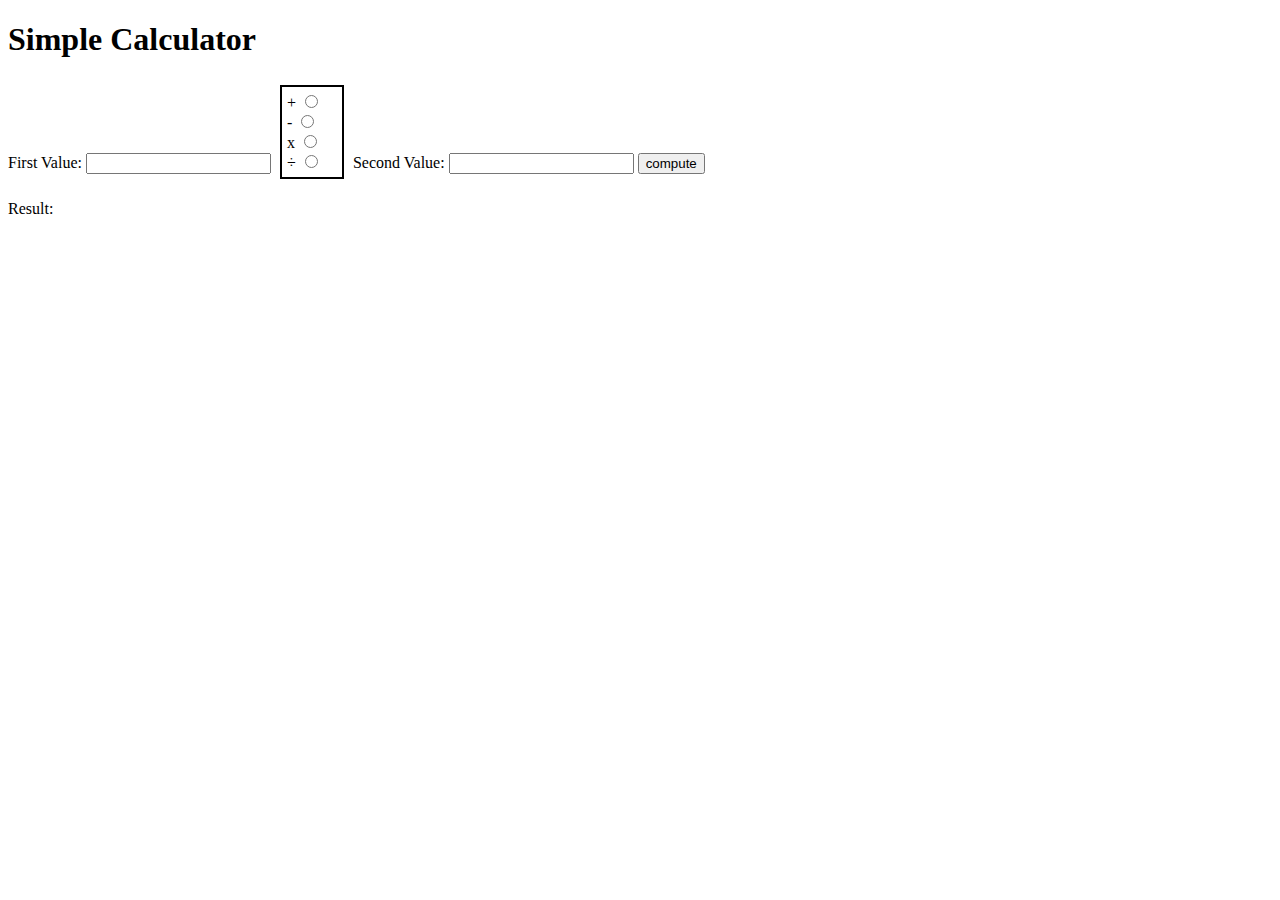
<file: HW3/index.html>
<!DOCTYPE html>

<html lang="en">
    <head>
        <title>Simple Calculator</title>
        <meta charset="UTF-8" />
        <link rel="stylesheet" type="text/css" href="page.css">
        <script src="calculator.js" defer></script>
    </head>

    <body>
        <header>
            <h1>Simple Calculator</h1>
        </header>

        <form>
            <label for="value1">First Value: </label>
            <input type="text" name="first_value" id="value1" required>
            <div id="operation">
                <label for="r1">+</label>
                <input type="radio" value="+" name="op" id="r1" required> <br>
                <label for="r2">-</label>
                <input type="radio" value="-" name="op" id="r2"> <br>
                <label for="r3">x</label>
                <input type="radio" value="*" name="op" id="r3"> <br>
                <label for="r4">&divide;</label>
                <input type="radio" value="/" name="op" id="r4">
            </div>
            <label for="value2">Second Value: </label>
            <input type="text" name="second_value" id="value2" required>
            <input type="button" value="compute" onclick="main();">
        </form>

        <p id="result">
            Result: 
        </p>
    </body>
</html>
</file>
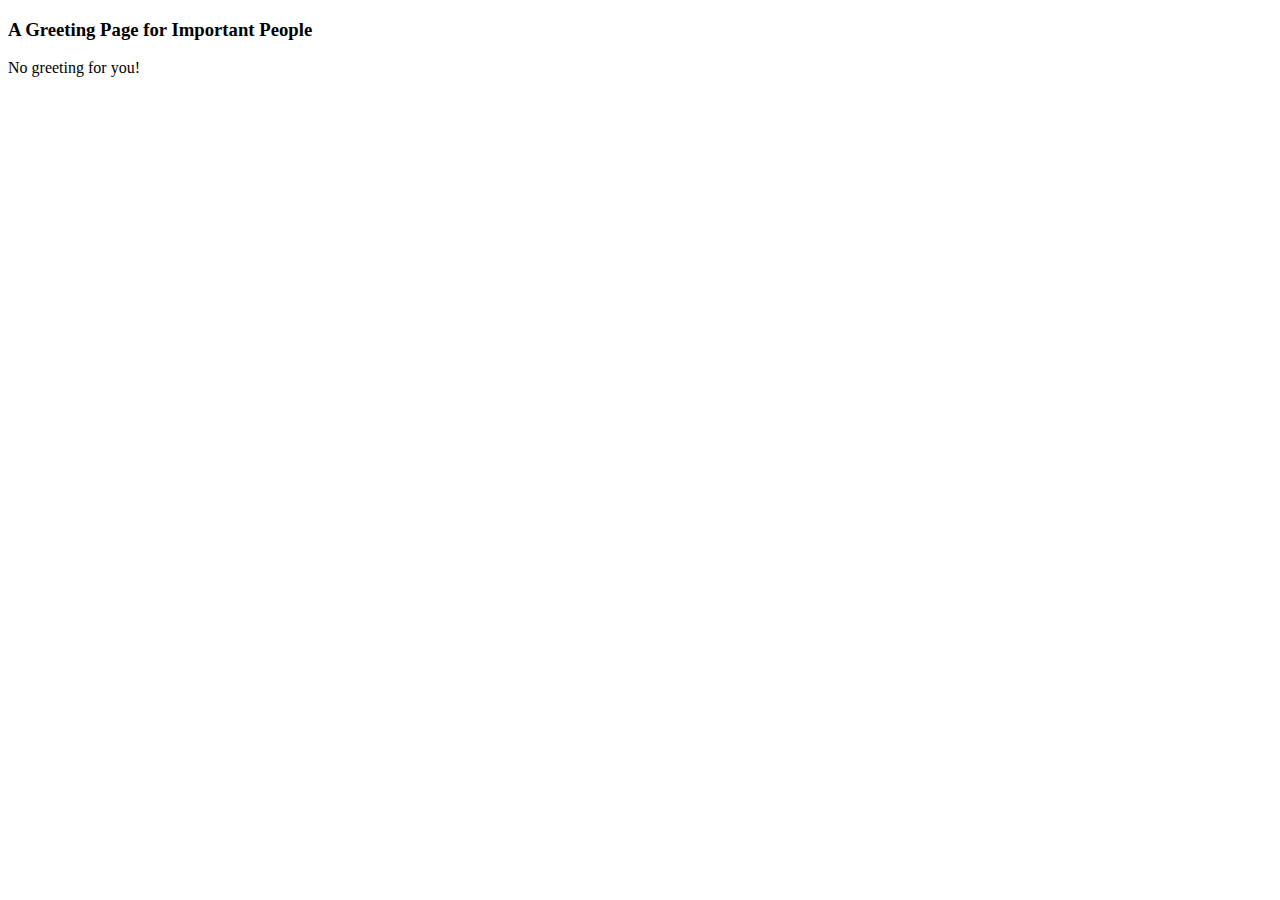
<file: HW4/index.html>
<!DOCTYPE html>
<html lang="en">
    <head>
        <meta charset="UTF-8" />
        <title>HW4</title>
        <script src="page.js" defer></script>
        <link rel="stylesheet" type="text/css" href="page.css">
    </head>

    <body>
        <header>
            <!-- the initial message -->
            <h3>A Greeting Page for Important People</h3>
        </header>
        <main>
            <div id="greeting">

            </div>
        </main>
    </body>
</html>
</file>
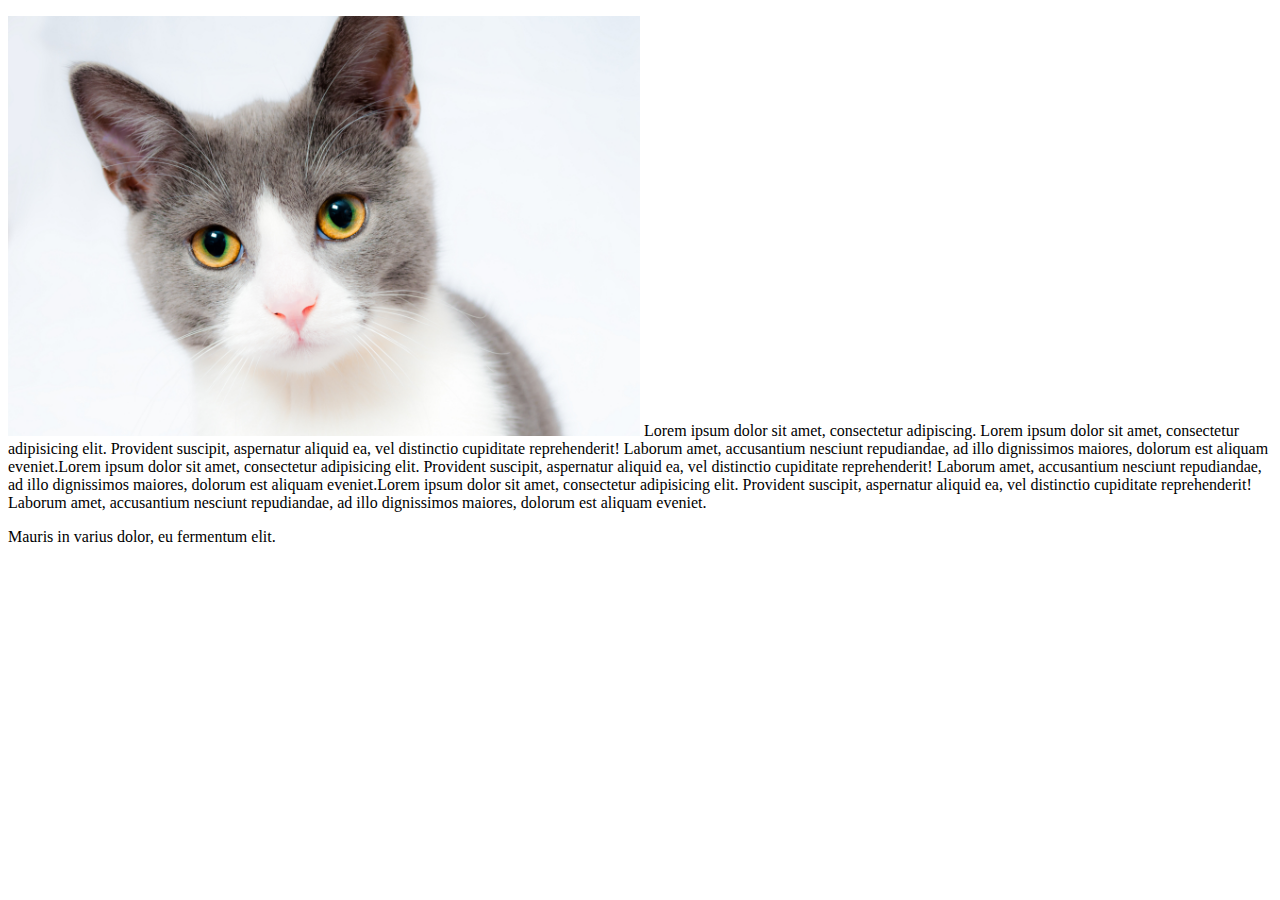
<file: Participation/week4/index.html>
<!DOCTYPE html>
<html>
	<head>
		<meta charset="UTF-8" />
	</head>
	<body>
		<p>
			<img src="cat.jpg" alt="cat pic" width="50%" />
			Lorem ipsum dolor sit amet, consectetur adipiscing.
			Lorem ipsum dolor sit amet, consectetur adipisicing elit. Provident suscipit, aspernatur aliquid ea, vel distinctio cupiditate reprehenderit! Laborum amet, accusantium nesciunt repudiandae, ad illo dignissimos maiores, dolorum est aliquam eveniet.Lorem ipsum dolor sit amet, consectetur adipisicing elit. Provident suscipit, aspernatur aliquid ea, vel distinctio cupiditate reprehenderit! Laborum amet, accusantium nesciunt repudiandae, ad illo dignissimos maiores, dolorum est aliquam eveniet.Lorem ipsum dolor sit amet, consectetur adipisicing elit. Provident suscipit, aspernatur aliquid ea, vel distinctio cupiditate reprehenderit! Laborum amet, accusantium nesciunt repudiandae, ad illo dignissimos maiores, dolorum est aliquam eveniet.
		</p>
		<p>
			Mauris in varius dolor, eu fermentum elit.
		</p>
	</body>
</html>
</file>
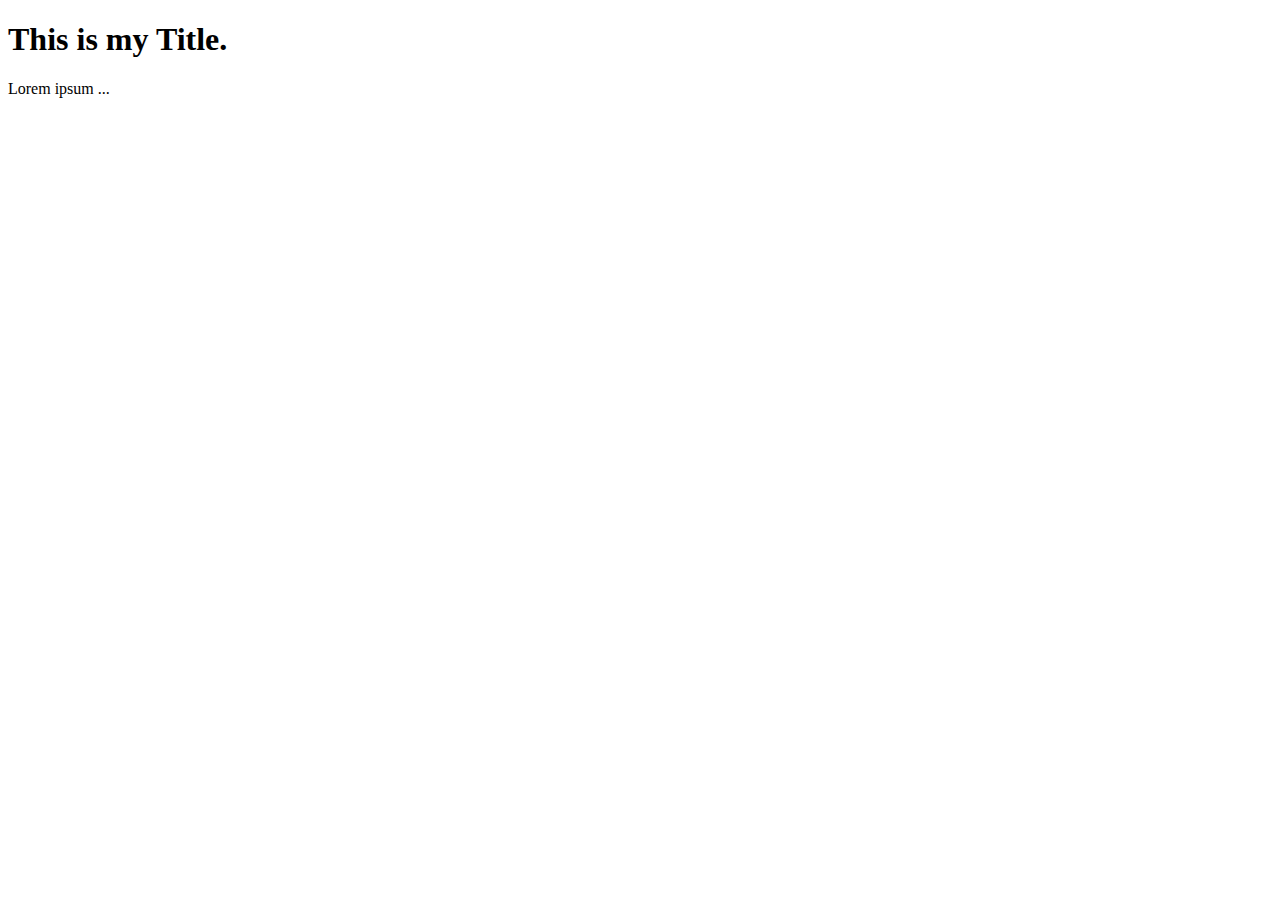
<file: Participation/week5/index.html>
<!DOCTYPE html>

<html>
    <head>
        <script src="exercise.js"></script>
    </head>
    <body>
        <h1 id="title">
            This is my Title.
        </h1>
        <p id="paragraph">
            Lorem ipsum ...
        </p>
    </body>
</html>
</file>
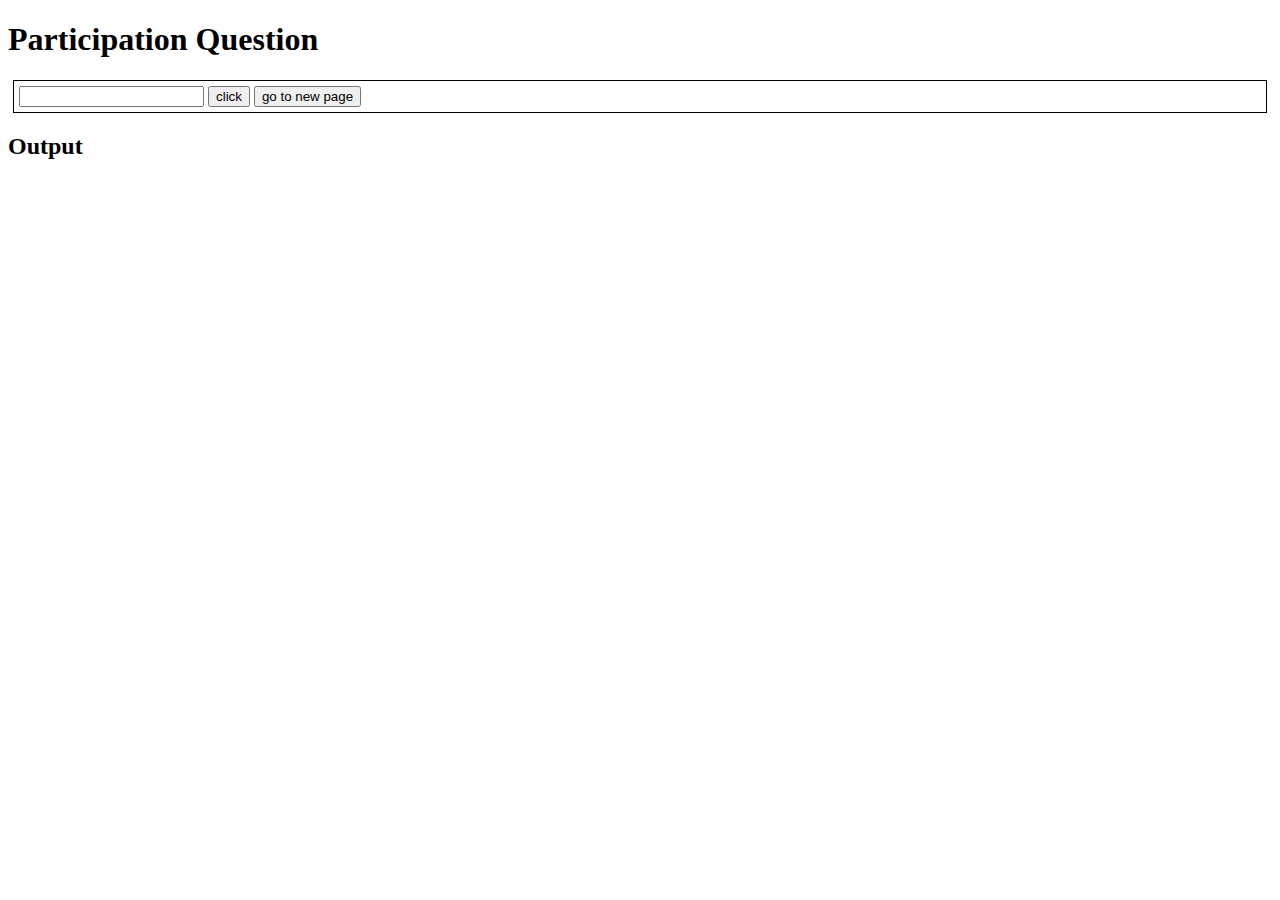
<file: Participation/week6/index.html>
<!DOCTYPE html>

<html>
    <head>
        <script src="page.js"></script>
        <style>
            #submission {
                border: 1px solid black;
                margin: 5px;
                padding: 5px;
            }
        </style>
    </head>

    <body>
        <h1>Participation Question</h1>
        <div id="submission">
            <input type="text" name="value1" id="value" required>
            <input type="button" name="click" value="click" onclick=main()>
            <input type="button" name="newpage" value="go to new page" onclick=newpage()>
        </div>
        <h2>Output</h2>
        <p id="result"></p>
    </body>
</html>
</file>
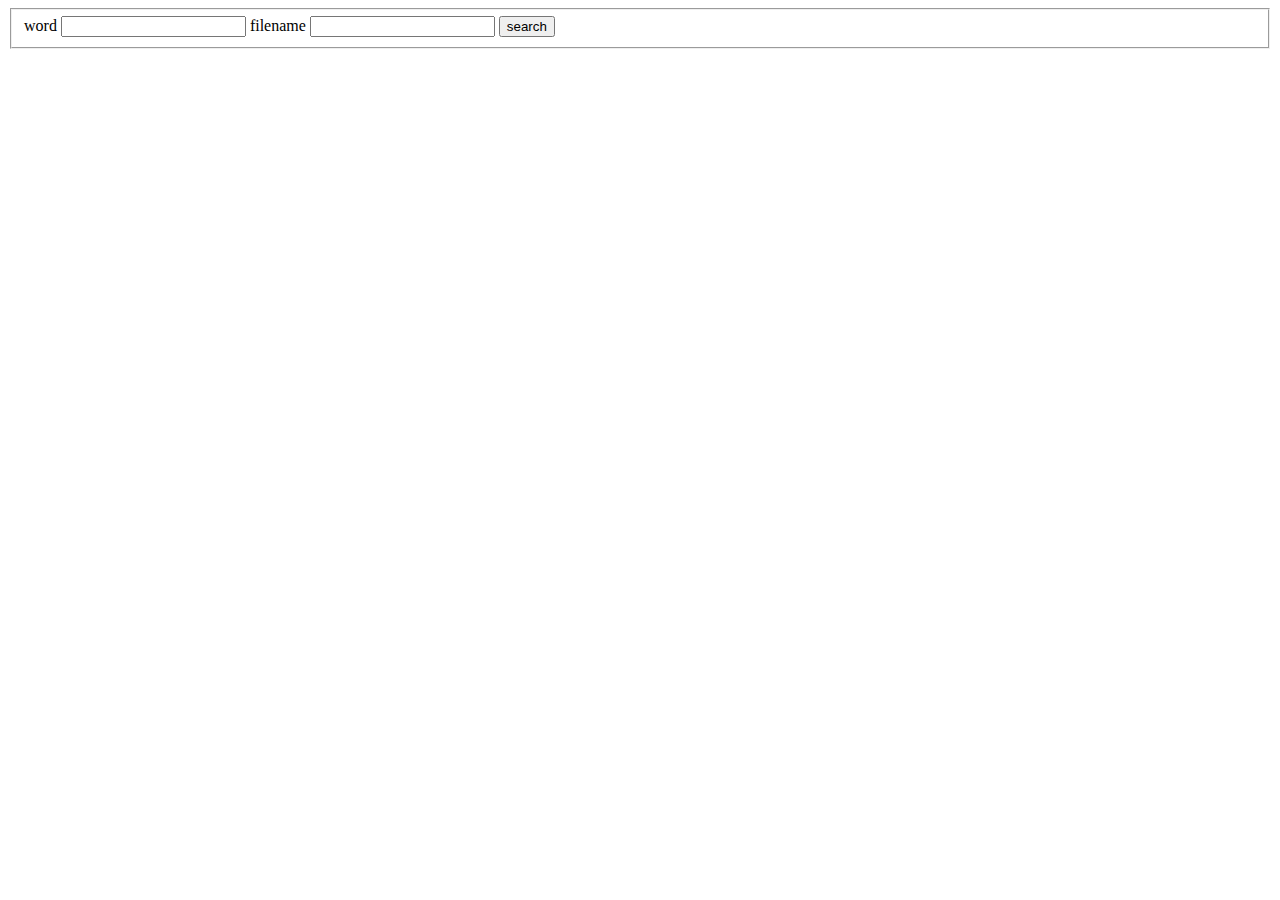
<file: Participation/week8/index.html>
<!DOCTYPE html>
<html lang="en">
    <head>
        <meta charset="UTF-8">
        <script src="page.js" defer></script>
    </head>

    <main>
        <form>
            <fieldset>
                <label for="word">word</label>
                <input id="word" type="text" name="word" value=" " required>
                <label for="file">filename</label>
                <input id="file" type="text" name="file" required>
                <input type="button" name="search" value="search" onclick="loadDoc();">
            </fieldset>
        </form>

        <p id="result"></p>
    </main>
</html>
</file>
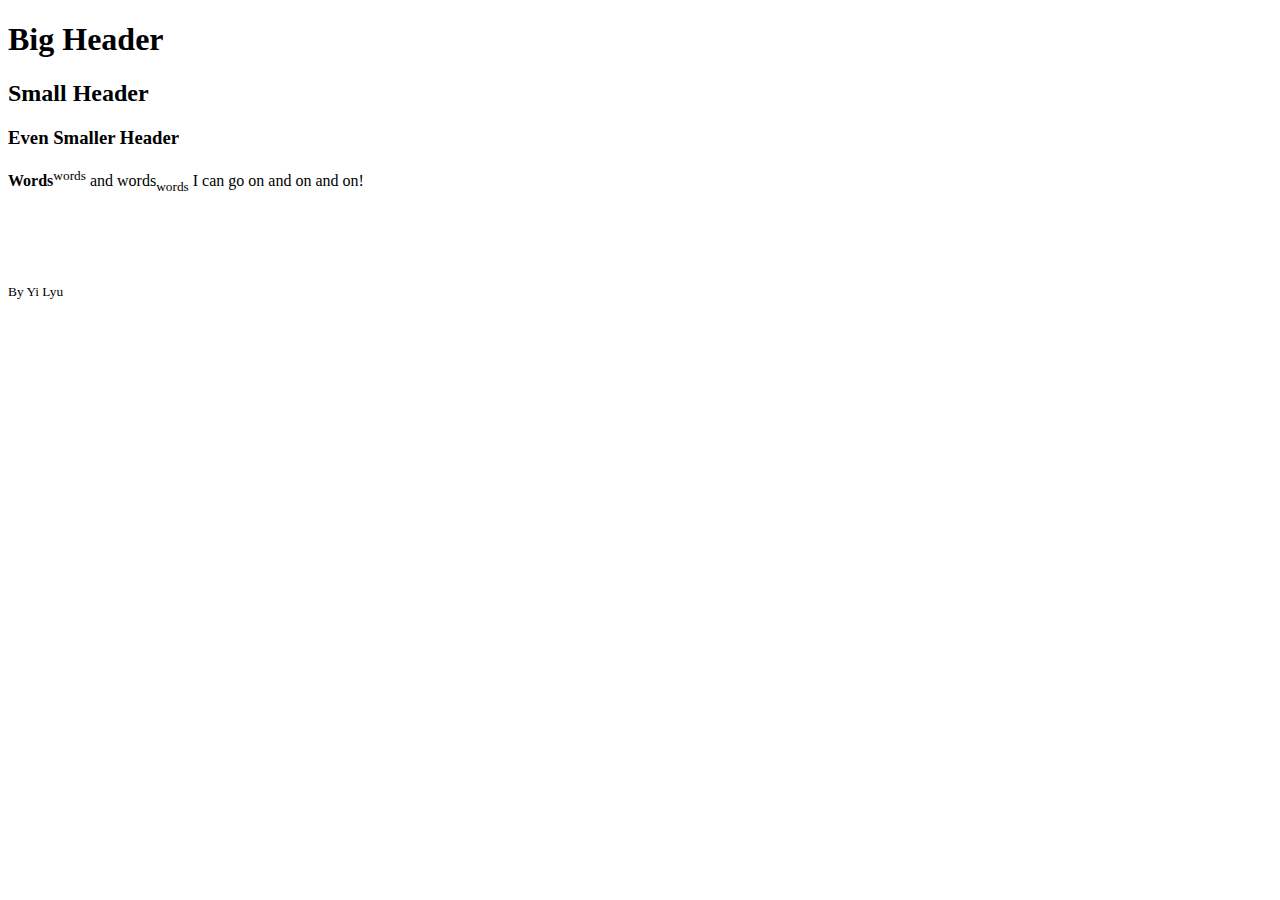
<file: Participation/week2/q1.html>
<!DOCTYPE html>

<html lang="en">
    <head>
        <meta charset="UTF-8">
        <title>Participation Question</title>  
    </head>

    <body>
        <header>
            <h1>Big Header</h1>
            <h2>Small Header</h2>
            <h3>Even Smaller Header</h3>
        </header>

        <main>
            <p><b>Words</b><sup>words</sup> and words<sub>words</sub> I can go on and on and on!</p>
            <br><br><br><br>
        </main>

        <footer>
            <small>
                By Yi Lyu
            </small>
        </footer>

    </body>
</html>
</file>
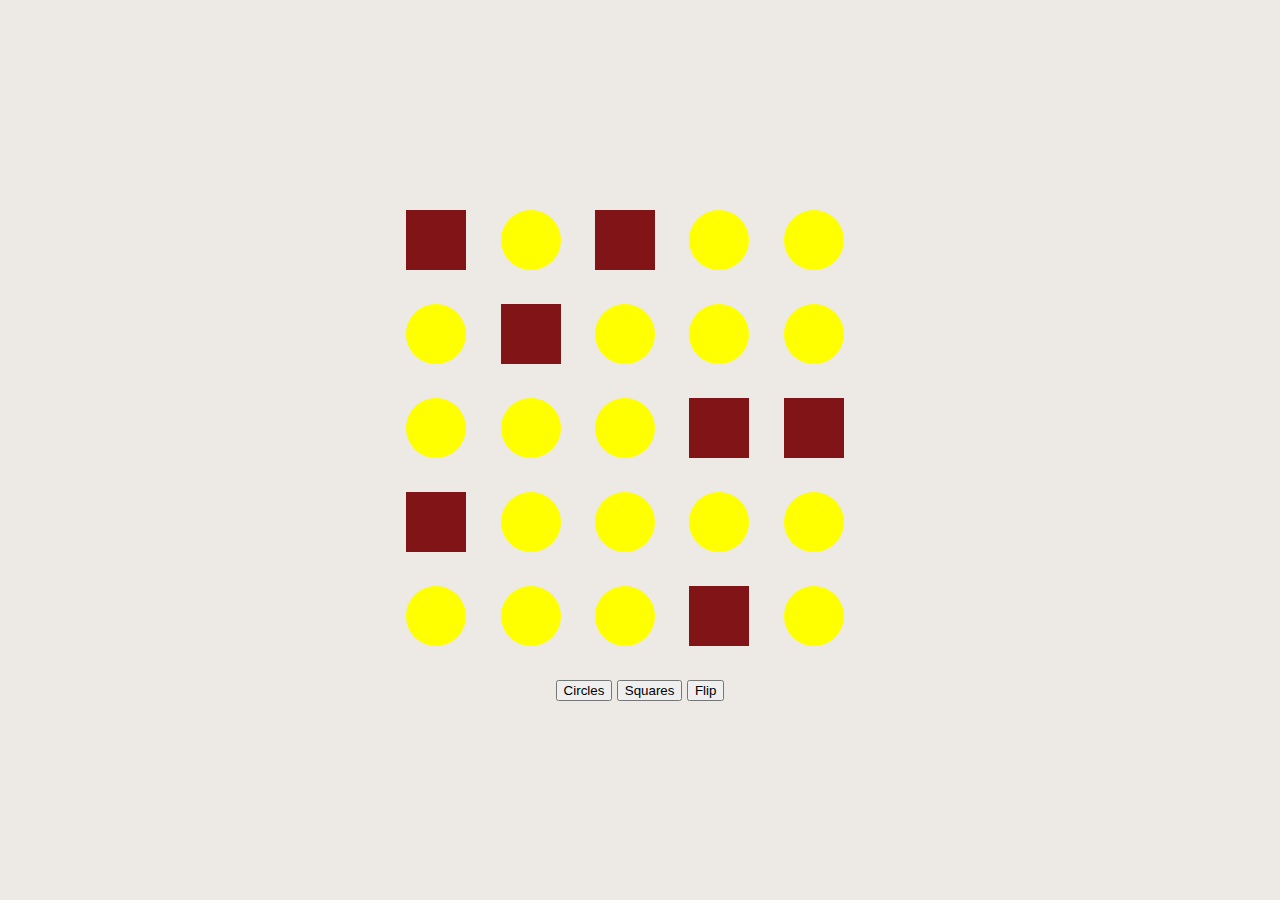
<file: Participation/week6/p2.html>
<html>
	<head>
		<title>Fiddling with shapes</title>
		<!-- What file should we link in this <head> tag? -->
        <link rel="stylesheet" href="p2.css">
        <script src = "p2.js" defer></script>
	</head>
<body>
	<main>
		<section id="first-row" class="row">
			<div class="square"></div>
			<div class="circle"></div>
			<div class="square"></div>
			<div class="circle"></div>
			<div class="circle"></div>
        </section>

		<section id="second-row" class="row">
			<div class="circle"></div>
			<div class="square"></div>
			<div class="circle"></div>
			<div class="circle"></div>
			<div class="circle"></div>
        </section>

		<section id="third-row" class="row">
			<div class="circle"></div>
			<div class="circle"></div>
			<div class="circle"></div>
			<div class="square"></div>
			<div class="square"></div>
        </section>

		<section id="fourth-row" class="row">
			<div class="square"></div>
			<div class="circle"></div>
			<div class="circle"></div>
			<div class="circle"></div>
			<div class="circle"></div>
        </section>

		<section id="fifth-row" class="row">
			<div class="circle"></div>
			<div class="circle"></div>
			<div class="circle"></div>
			<div class="square"></div>
			<div class="circle"></div>
        </section>
        <input type = "button" value = "Circles" onclick = "change2Circle();"/>
        <input type = "button" value = "Squares" onclick = "change2Square();"/>
        <input type = "button" value = "Flip" onclick = "flip();"/>
    </main>
</body>
</html>
</file>
<file: HW3/page.css>
/* Draw a box around the operator list*/
#operation {
    border: 2px solid black;
    margin: 5px;
    display: inline-block;
    padding: 5px;
    height: auto;
    width: 50px;
}
</file>
<file: HW4/page.css>
/* the default font */
* {
    font-family: Cambria, Cochin, Georgia, Times, 'Times New Roman', serif;
}

/* the background (not needed) */
#background {
    position: relative;
    background-color: grey;
}

/* initial properties of the box */
#box {
    float: left;
    position: absolute;
    left: 0px;
    top: 100px;
    height: 100px;
    width: 200px;
    background-color: red;
}

/* the welcome message */
#welcome {
    margin: 0px;
    top: 0px;
    text-align: center;
}
</file>
<file: Participation/week6/p2.css>
body {
	font-family: 'Arial';
	background: #edeae5;
	width: 100%;
	height: 100%;
	position: relative;
	margin: 0px;
    text-align: center;
}

main {
    width: 480px;
    height: 480px;
    position: absolute;
    top: calc(50% - 240px);
    left: calc(50% - 240px);
}
.circle {
    width: 60px;
    height: 60px;
    background: white;
    display: inline-block;
    margin-right: 30px;
    border-radius: 50%;
    background-color: yellow;
}
.square {
    width: 60px;
    height: 60px;
    background: white;
    display: inline-block;
    margin-right: 30px;
    background-color:rgb(128,20,23);
}
.row {
    margin-bottom: 30px;
}
</file>
